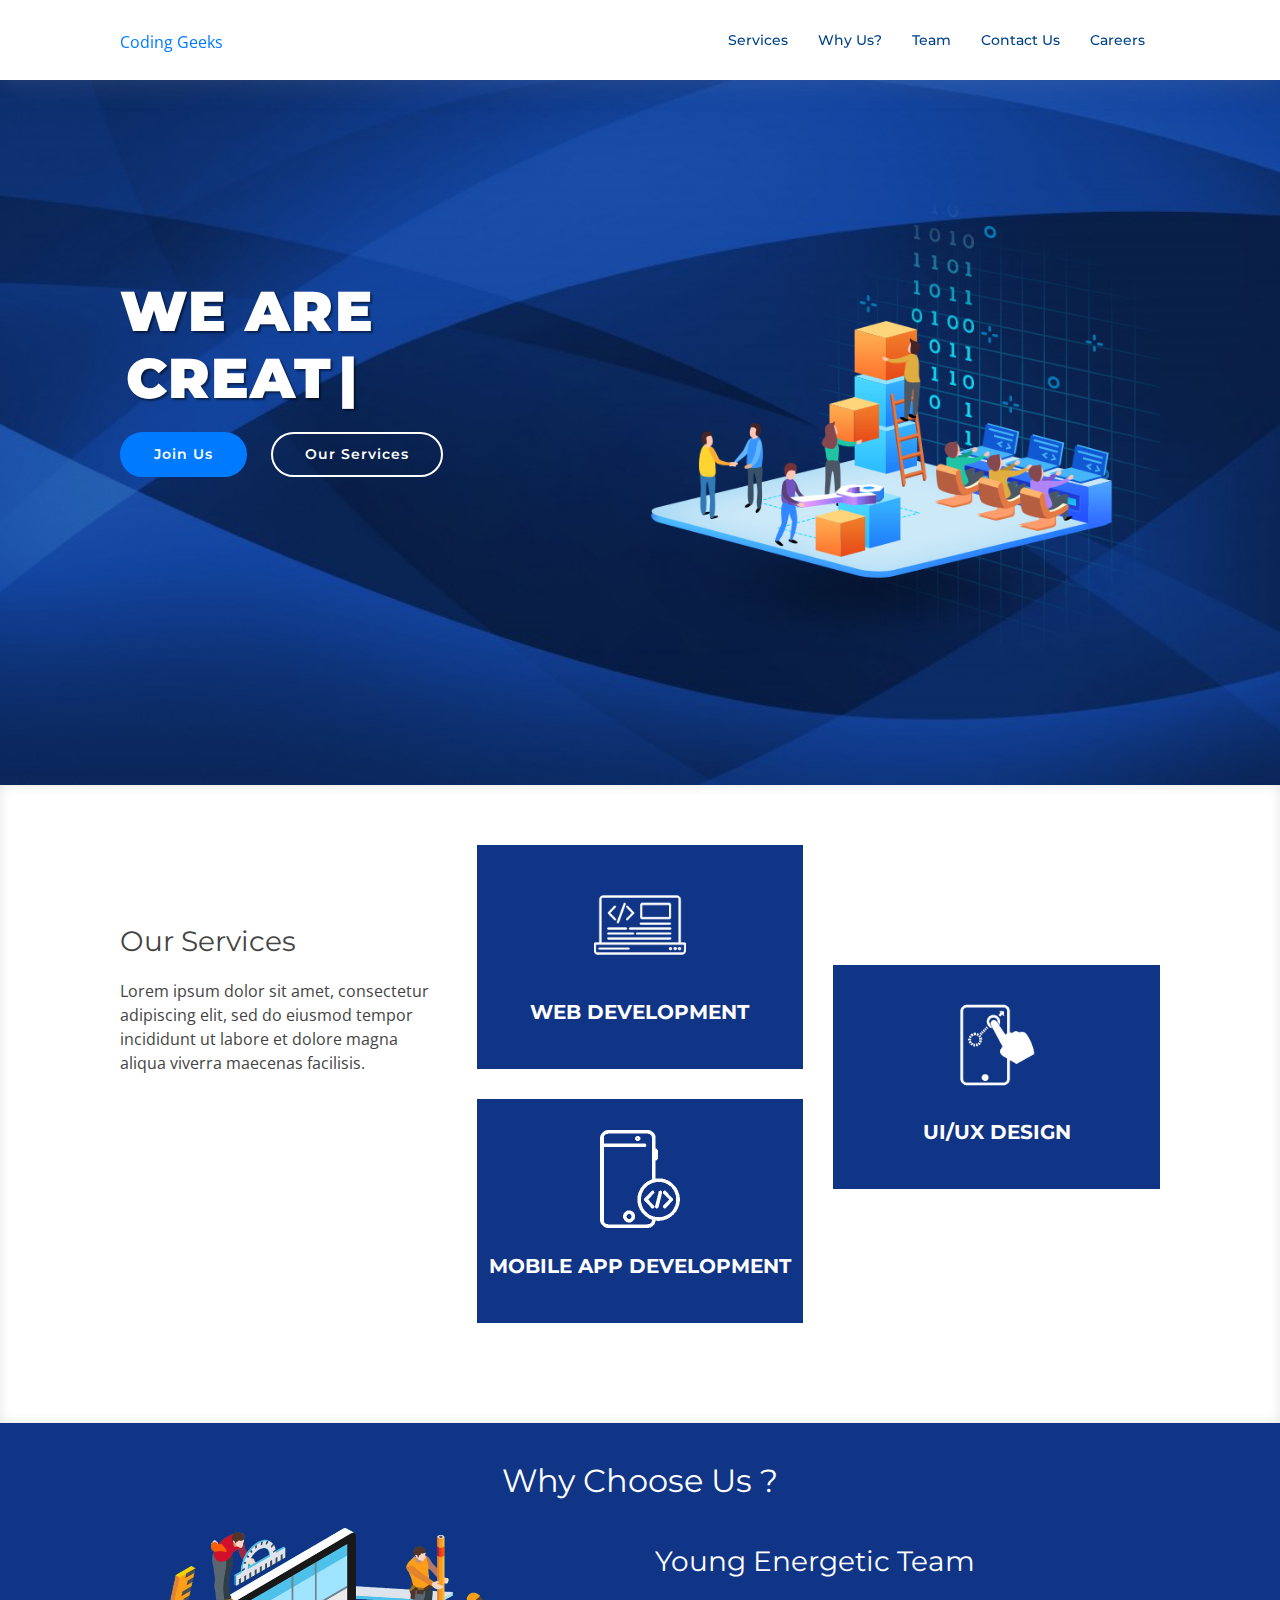
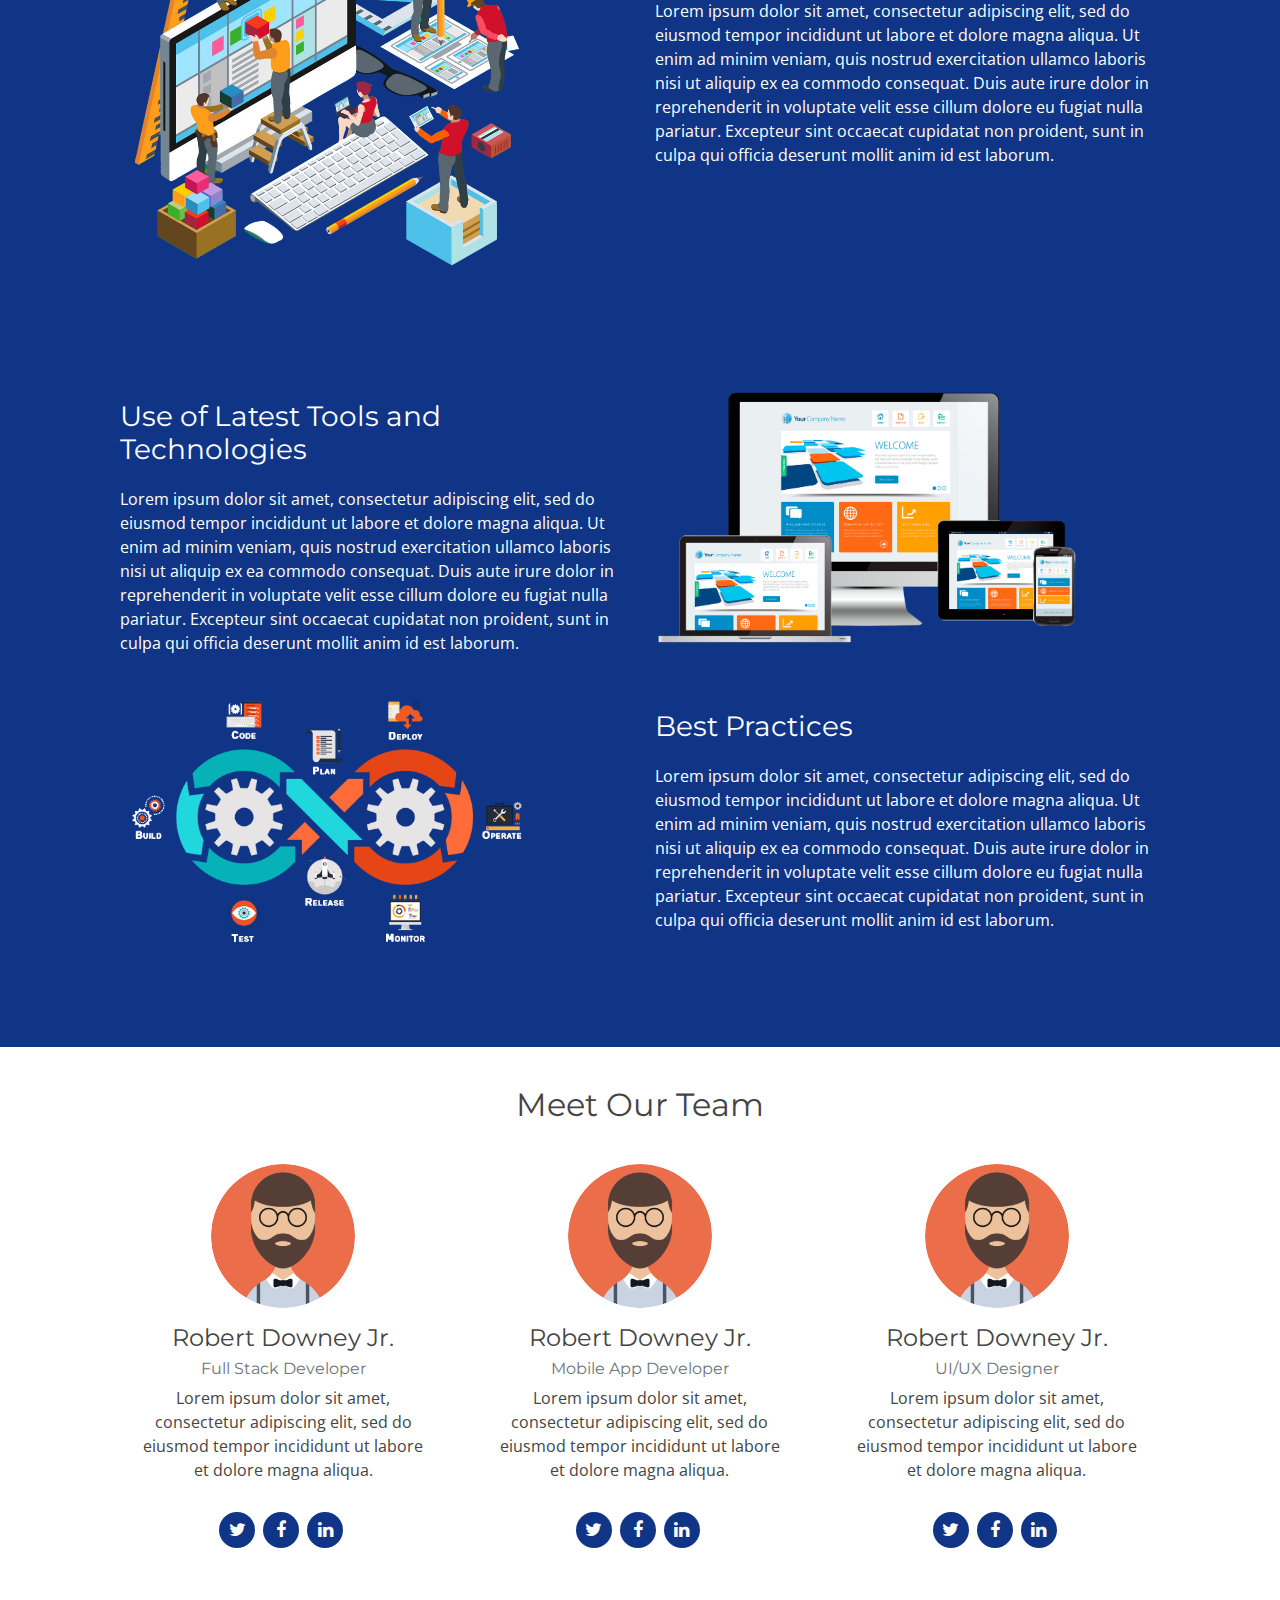
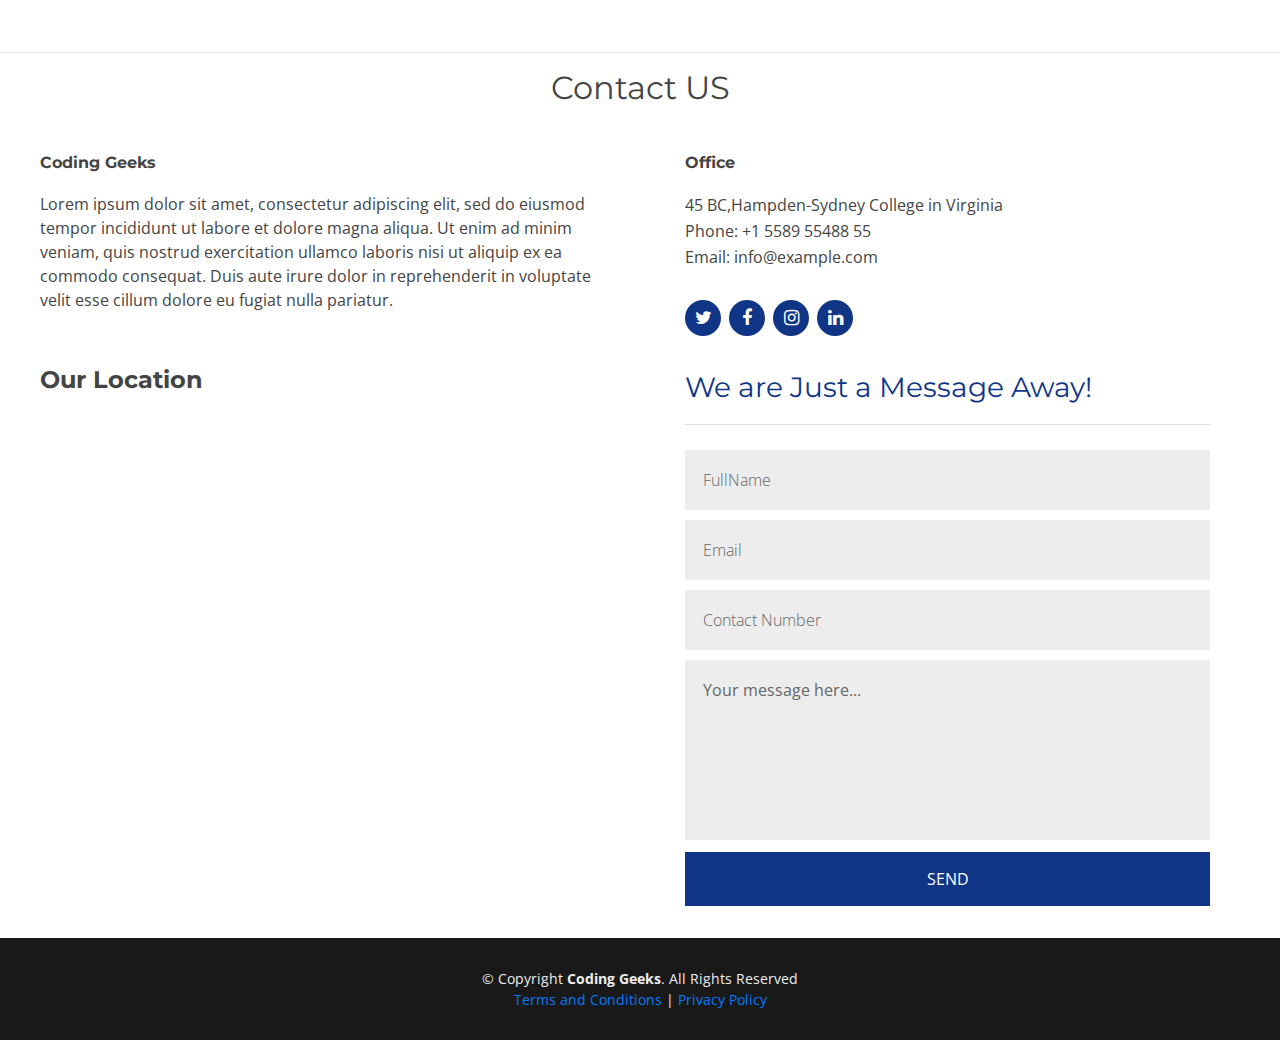
<file: index.html>
<!DOCTYPE html>
<html lang="en">
<head>
  <meta charset="utf-8">
  <title>Coding Geeks</title>
  <meta content="width=device-width, initial-scale=1.0" name="viewport">

  <!-- Favicons -->
  <link href="img/logo.png" rel="icon">

  <!-- Google Fonts -->
  <link href="https://fonts.googleapis.com/css?family=Open+Sans:300,300i,400,400i,700,700i|Montserrat:300,400,500,700" rel="stylesheet">

  <!-- Bootstrap CSS File -->
  <link href="lib/bootstrap/css/bootstrap.min.css" rel="stylesheet">

  <!-- Libraries CSS Files -->
  <link href="lib/font-awesome/css/font-awesome.min.css" rel="stylesheet">
  <link href="lib/animate/animate.min.css" rel="stylesheet">
  <link href="lib/ionicons/css/ionicons.min.css" rel="stylesheet">
  <link href="lib/owlcarousel/assets/owl.carousel.min.css" rel="stylesheet">
  <link href="lib/lightbox/css/lightbox.min.css" rel="stylesheet">

  <!-- Main Stylesheet File -->
  <link href="css/style.css" rel="stylesheet">


</head>

<body id="page-top">

 <header id="header" class="fixed-top">
   <div class="container">

     <div class="logo float-left" style="padding-top:1%;">
       <a href="#intro" class="scrollto">Coding Geeks</a>
     </div>

     <nav class="main-nav float-right d-none d-lg-block">
       <ul>

         <li><a href="#services">Services</a></li>
         <li><a href="#why-us">Why Us?</a></li>
         <li><a href="#our-team">Team</a></li>
         <li><a href="#contact">Contact Us</a></li>
         <li><a href="careers.html">Careers</a></li>
       </ul>
     </nav><!-- .main-nav -->

   </div>
 </header><!-- #header -->

  <section id="intro" class="clearfix">
    <div class="container">

      <div class="intro-img">
        <img src="img/2.png" alt="" class="img-fluid">
      </div>

      <div class="intro-info">
        <h1 class="main-heading-title">We are<br><span class="main-element themecolor" data-elements="Creative,Strategists,Ambitious"></span></h1>
        <div>
          <a href="careers.html" class="btn-get-started scrollto">Join Us</a>
          <a href="#services" class="btn-services scrollto">Our Services</a>
        </div>
      </div>

    </div>
  </section>

  <section class="feature spad" id="services">
    <div class="container">
        <div class="row">
            <div class="col-lg-4 col-md-4">
                <div class="feature__text">
                    <div class="section-title">
                        <h3>Our Services</h3>
                    </div>
                    <p>Lorem ipsum dolor sit amet, consectetur adipiscing elit, sed do eiusmod tempor incididunt ut
                        labore et dolore magna aliqua viverra maecenas facilisis. </p>
                </div>
            </div>
            <div class="col-lg-8 col-md-8">
                <div class="row">
                    <div class="col-lg-6 col-md-6 col-sm-6">
                        <div class="feature__item">
                            <img src="img/web.png" alt="">
                            <h5>Web Development</h5>
                        </div>
                        <div class="feature__item">
                            <img src="img/mobile.png" alt="">
                            <h5>Mobile App Development</h5>
                        </div>
                    </div>
                    <div class="col-lg-6 col-md-6 col-sm-6">
                        <div class="feature__item right-column">
                            <img src="img/UX.png" alt="">
                            <h5>UI/UX Design</h5>
                        </div>
                    </div>
                </div>
            </div>
        </div>
    </div>
  </section>

  <section class="why" id="why-us">
    <div class="container mobilecenter">
      <div class="text-center">
        <h2>Why Choose Us ?</h2>
      </div>
      <div class="row">
          <div class="col-lg-6 col-md-6">
              <img class="how_image" src="img/5.png" alt="">
          </div>
          <div class="col-lg-6 col-md-6">
            <div style="margin-top:25px">
                <h3>Young Energetic Team</h3>
                <p>Lorem ipsum dolor sit amet, consectetur adipiscing elit, sed do eiusmod tempor incididunt ut labore et dolore magna aliqua.
                  Ut enim ad minim veniam, quis nostrud exercitation ullamco laboris nisi ut aliquip ex ea commodo consequat. Duis aute irure dolor
                  in reprehenderit in voluptate velit esse cillum dolore eu fugiat nulla pariatur.
                  Excepteur sint occaecat cupidatat non proident, sunt in culpa qui officia deserunt mollit anim id est laborum.</p>
            </div>
          </div>
      </div>
      <div class="row">
        <div class="col-lg-6 col-md-6">
          <div style="margin-top:25px">
              <h3>Use of Latest Tools and Technologies</h3>
              <p>Lorem ipsum dolor sit amet, consectetur adipiscing elit, sed do eiusmod tempor incididunt ut labore et dolore magna aliqua.
                Ut enim ad minim veniam, quis nostrud exercitation ullamco laboris nisi ut aliquip ex ea commodo consequat. Duis aute irure dolor
                in reprehenderit in voluptate velit esse cillum dolore eu fugiat nulla pariatur.
                Excepteur sint occaecat cupidatat non proident, sunt in culpa qui officia deserunt mollit anim id est laborum.</p>
          </div>
        </div>
          <div class="col-lg-6 col-md-6">
              <img class="how_image" src="img/19.png" alt="">
          </div>
      </div>
      <div class="row">
          <div class="col-lg-6 col-md-6">
              <img class="how_image" src="img/13.png" alt="">
          </div>
          <div class="col-lg-6 col-md-6">
            <div style="margin-top:25px">
                <h3>Best Practices</h3>
                <p>Lorem ipsum dolor sit amet, consectetur adipiscing elit, sed do eiusmod tempor incididunt ut labore et dolore magna aliqua.
                  Ut enim ad minim veniam, quis nostrud exercitation ullamco laboris nisi ut aliquip ex ea commodo consequat. Duis aute irure dolor
                  in reprehenderit in voluptate velit esse cillum dolore eu fugiat nulla pariatur.
                  Excepteur sint occaecat cupidatat non proident, sunt in culpa qui officia deserunt mollit anim id est laborum.</p>
            </div>
          </div>
      </div>
    </div>
  </section>

  <section class="team" id="our-team">
    <div class="container mobilecenter">
      <div class="text-center">
        <h2>Meet Our Team</h2>
      </div>
        <div class="row">
            <div class="col-lg-4 col-md-4">
              <div class="card">
                <div class="card-body text-center">
                  <img class="avatar rounded-circle" src="img/avatar.png" alt="Bologna">
                  <h4 class="card-title">Robert Downey Jr.</h4>
                  <h6 class="card-subtitle mb-2 text-muted">Full Stack Developer</h6>
                  <p class="card-text">Lorem ipsum dolor sit amet, consectetur adipiscing elit, sed do eiusmod tempor incididunt ut labore et dolore magna aliqua. </p>
                  <div class="social-links">
                    <a href="#" class="twitter"><i class="fa fa-twitter"></i></a>
                    <a href="#" class="facebook"><i class="fa fa-facebook"></i></a>
                    <a href="#" class="linkedin"><i class="fa fa-linkedin"></i></a>
                  </div>
                </div>
              </div>
            </div>
            <div class="col-lg-4 col-md-4">
              <div class="card">
                <div class="card-body text-center">
                  <img class="avatar rounded-circle" src="img/avatar.png" alt="Bologna">
                  <h4 class="card-title">Robert Downey Jr.</h4>
                  <h6 class="card-subtitle mb-2 text-muted">Mobile App Developer</h6>
                  <p class="card-text">Lorem ipsum dolor sit amet, consectetur adipiscing elit, sed do eiusmod tempor incididunt ut labore et dolore magna aliqua. </p>
                  <div class="social-links">
                    <a href="#" class="twitter"><i class="fa fa-twitter"></i></a>
                    <a href="#" class="facebook"><i class="fa fa-facebook"></i></a>
                    <a href="#" class="linkedin"><i class="fa fa-linkedin"></i></a>
                  </div>
                </div>
              </div>
            </div>
            <div class="col-lg-4 col-md-4">
              <div class="card">
                <div class="card-body text-center">
                  <img class="avatar rounded-circle" src="img/avatar.png" alt="Bologna">
                  <h4 class="card-title">Robert Downey Jr.</h4>
                  <h6 class="card-subtitle mb-2 text-muted">UI/UX Designer</h6>
                  <p class="card-text">Lorem ipsum dolor sit amet, consectetur adipiscing elit, sed do eiusmod tempor incididunt ut labore et dolore magna aliqua.</p>
                  <div class="social-links">
                    <a href="#" class="twitter"><i class="fa fa-twitter"></i></a>
                    <a href="#" class="facebook"><i class="fa fa-facebook"></i></a>
                    <a href="#" class="linkedin"><i class="fa fa-linkedin"></i></a>
                  </div>
                </div>
              </div>
            </div>
        </div>
    </div>
  </section>
<hr>
  <section class="section1 clearfix" id="contact">
    <div class="textcenter">
      <h2>Contact US</h2>
    </div>
  </section>
  <section class="section2 clearfix">
    <div class="col2 column1 first mobilecenter mobilepadding">
      <h6><strong>Coding Geeks</strong></h6>
      <p>Lorem ipsum dolor sit amet, consectetur adipiscing elit, sed do eiusmod tempor incididunt ut labore et dolore magna aliqua.
        Ut enim ad minim veniam, quis nostrud exercitation ullamco laboris nisi ut aliquip ex ea commodo consequat. Duis aute irure dolor
        in reprehenderit in voluptate velit esse cillum dolore eu fugiat nulla pariatur.
      </p><br>
      <h4><strong>Our Location</strong></h4>
      <iframe style="margin-top: 5%;" src="https://www.google.com/maps/embed?pb=!1m18!1m12!1m3!1d1012.4750547505413!2d73.11881969911487!3d31.399063733866726!2m3!1f0!2f0!3f0!3m2!1i1024!2i768!4f13.1!3m3!1m2!1s0x392267d968916b15%3A0x2d94400b63d28b3c!2zMzHCsDIzJzU2LjUiTiA3M8KwMDcnMDguMyJF!5e0!3m2!1sen!2s!4v1599912944326!5m2!1sen!2s" width="600" height="450" frameborder="0" style="border:0;" allowfullscreen="" aria-hidden="false" tabindex="0"></iframe>      
    </div>
    <div class="col2 column2 last mobilecenter mobilepadding">
      <div class="sec2innercont">
        <div class="sec2addr">
          <h6><strong>Office</strong></h6>
          <p>45 BC,Hampden-Sydney College in Virginia <br> Phone: +1 5589 55488 55 <br>Email: info@example.com </p>
          <div class="social-links">
            <a href="#" class="twitter"><i class="fa fa-twitter"></i></a>
            <a href="#" class="facebook"><i class="fa fa-facebook"></i></a>
            <a href="#" class="instagram"><i class="fa fa-instagram"></i></a>
            <a href="#" class="linkedin"><i class="fa fa-linkedin"></i></a>
          </div>
        </div>
      </div>
      <div class="sec2contactform">
        <h3 class="sec2frmtitle">We are Just a Message Away!</h3>
        <form action="" class="mobilepadding">
            <input style="width:100%" type="text" placeholder="FullName">
            <input style="width:100%" type="Email" placeholder="Email">
            <input style="width:100%" type="text" placeholder="Contact Number">
          <div class="clearfix">
            <textarea name="textarea" id="" cols="30" rows="6">Your message here...</textarea>
          </div>
          <div class="clearfix"><input type="submit" value="Send"></div>
        </form>
      </div>

    </div>
  </section>

  <!--==========================
    Footer
  ============================-->
  <footer id="footer">
    <div class="container">
      <div class="copyright">
        &copy; Copyright <strong>Coding Geeks</strong>. All Rights Reserved<br>
        <span><a href="terms.html">Terms and Conditions</a> | </span>
        <span>
          <a href="privacy.html">Privacy Policy</a></span>
      </div>
    </div>
  </footer><!-- #footer -->
<a href="#" class="back-to-top"><i class="fa fa-chevron-up"></i></a>
  <!-- JavaScript Libraries -->
  <script src="lib/jquery/jquery.min.js"></script>
  <script src="lib/jquery/jquery-migrate.min.js"></script>
  <script src="lib/bootstrap/js/bootstrap.bundle.min.js"></script>
  <script src="lib/easing/easing.min.js"></script>
  <script src="lib/mobile-nav/mobile-nav.js"></script>
  <script src="lib/wow/wow.min.js"></script>
  <script src="lib/waypoints/waypoints.min.js"></script>
  <script src="lib/counterup/counterup.min.js"></script>
  <script src="lib/owlcarousel/owl.carousel.min.js"></script>
  <script src="lib/isotope/isotope.pkgd.min.js"></script>
  <script src="lib/lightbox/js/lightbox.min.js"></script>
  <script src="js/typed.js"></script>

  <!-- Template Main Javascript File -->
  <script src="js/main.js"></script>
  <script src="js/common.js"></script>
</body>
</html>
</file>
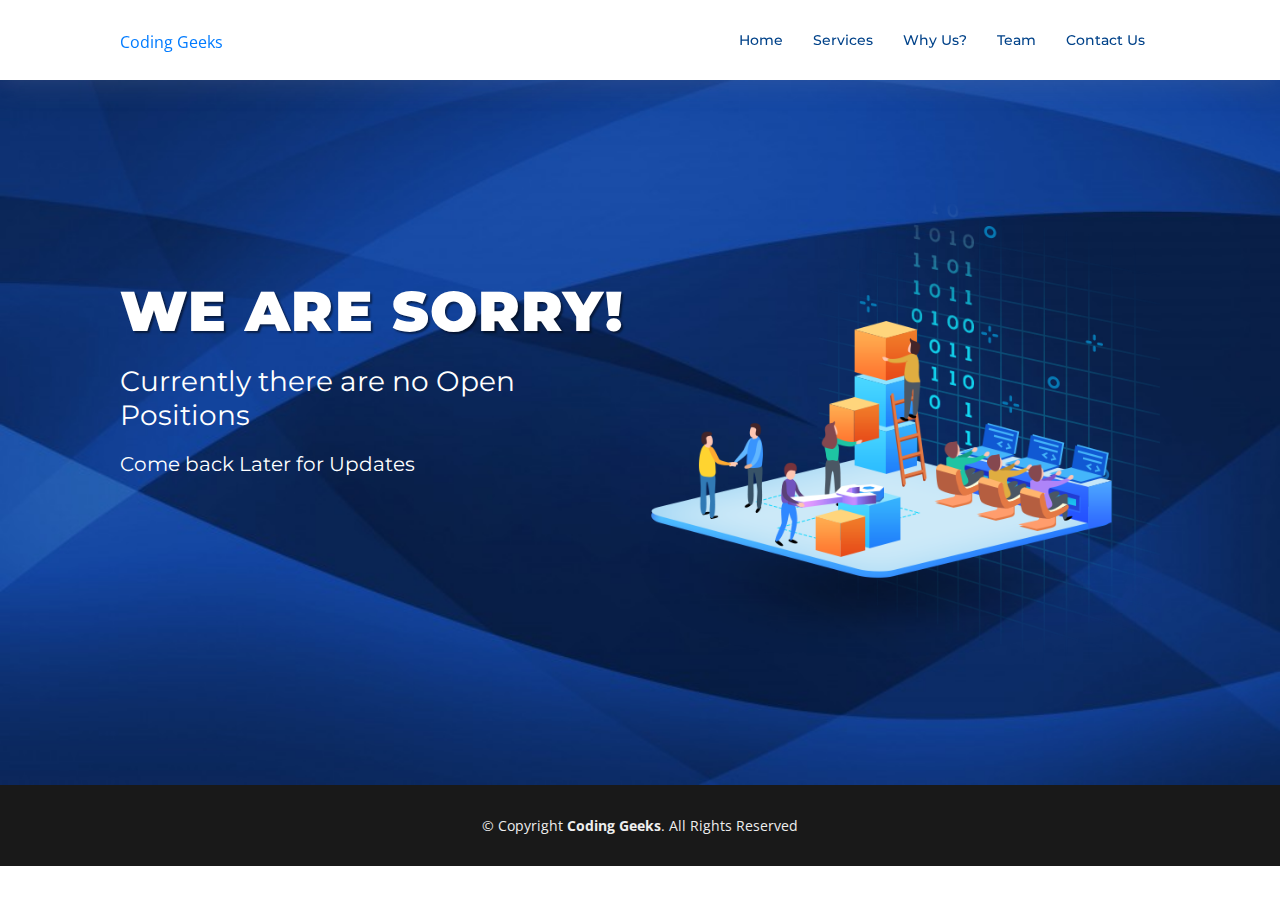
<file: careers.html>
<!DOCTYPE html>
<html lang="en">
<head>
  <meta charset="utf-8">
  <title>Coding Geeks</title>
  <meta content="width=device-width, initial-scale=1.0" name="viewport">

  <!-- Favicons -->
  <link href="img/logo.png" rel="icon">

  <!-- Google Fonts -->
  <link href="https://fonts.googleapis.com/css?family=Open+Sans:300,300i,400,400i,700,700i|Montserrat:300,400,500,700" rel="stylesheet">

  <!-- Bootstrap CSS File -->
  <link href="lib/bootstrap/css/bootstrap.min.css" rel="stylesheet">

  <!-- Libraries CSS Files -->
  <link href="lib/font-awesome/css/font-awesome.min.css" rel="stylesheet">
  <link href="lib/animate/animate.min.css" rel="stylesheet">
  <link href="lib/ionicons/css/ionicons.min.css" rel="stylesheet">
  <link href="lib/owlcarousel/assets/owl.carousel.min.css" rel="stylesheet">
  <link href="lib/lightbox/css/lightbox.min.css" rel="stylesheet">

  <!-- Main Stylesheet File -->
  <link href="css/style.css" rel="stylesheet">


</head>

<body id="page-top">

 <header id="header" class="fixed-top">
   <div class="container">

     <div class="logo float-left" style="padding-top:1%;">
       <a href="#intro" class="scrollto">Coding Geeks</a>
     </div>

     <nav class="main-nav float-right d-none d-lg-block">
       <ul>
		<li><a href="index.html">Home</a></li>
         <li><a href="#services">Services</a></li>
         <li><a href="#why-us">Why Us?</a></li>
         <li><a href="#our-team">Team</a></li>
         <li><a href="#contact">Contact Us</a></li>
       </ul>
     </nav><!-- .main-nav -->

   </div>
 </header><!-- #header -->

  <section id="intro" class="clearfix">
    <div class="container">

      <div class="intro-img">
        <img src="img/2.png" alt="" class="img-fluid" >
      </div>

      <div class="intro-info">
        <h1 class="main-heading-title">We are Sorry!</h1>
		<h3 class="text-white">Currently there are no Open Positions</h3>
		<h5 class="text-white">Come back Later for Updates</h5>

      </div>

    </div>
  </section>


  <!--==========================
    Footer
  ============================-->
  <footer id="footer">
    <div class="container">
      <div class="copyright">
        &copy; Copyright <strong>Coding Geeks</strong>. All Rights Reserved
      </div>
    </div>
  </footer><!-- #footer -->
<a href="#" class="back-to-top"><i class="fa fa-chevron-up"></i></a>
  <!-- JavaScript Libraries -->
  <script src="lib/jquery/jquery.min.js"></script>
  <script src="lib/jquery/jquery-migrate.min.js"></script>
  <script src="lib/bootstrap/js/bootstrap.bundle.min.js"></script>
  <script src="lib/easing/easing.min.js"></script>
  <script src="lib/mobile-nav/mobile-nav.js"></script>
  <script src="lib/wow/wow.min.js"></script>
  <script src="lib/waypoints/waypoints.min.js"></script>
  <script src="lib/counterup/counterup.min.js"></script>
  <script src="lib/owlcarousel/owl.carousel.min.js"></script>
  <script src="lib/isotope/isotope.pkgd.min.js"></script>
  <script src="lib/lightbox/js/lightbox.min.js"></script>
  <script src="js/typed.js"></script>

  <!-- Template Main Javascript File -->
  <script src="js/main.js"></script>
  <script src="js/common.js"></script>
</body>
</html>
</file>
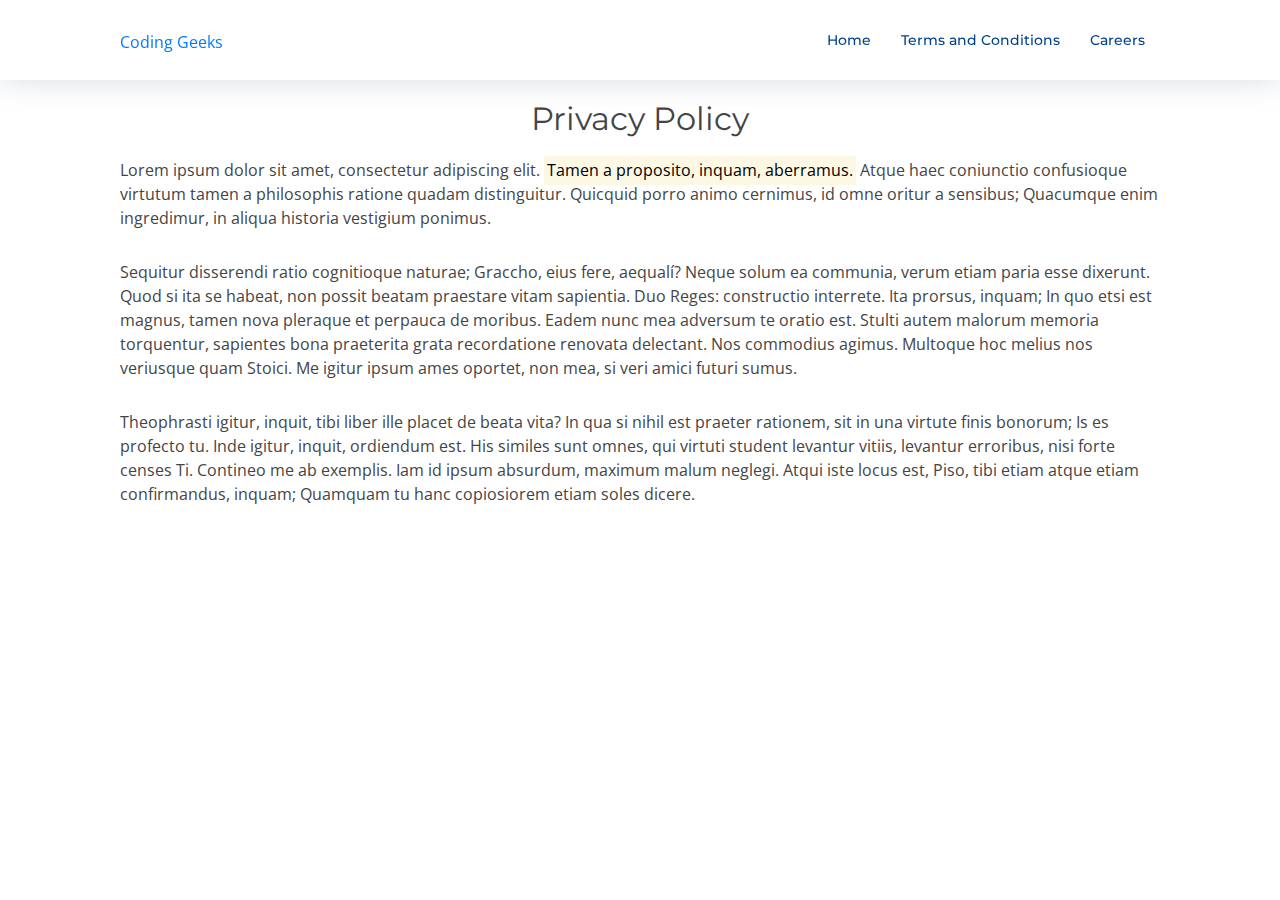
<file: privacy.html>
<!DOCTYPE html>
<html lang="en">
<head>
  <meta charset="utf-8">
  <title>Coding Geeks</title>
  <meta content="width=device-width, initial-scale=1.0" name="viewport">

  <!-- Favicons -->
  <link href="img/logo.png" rel="icon">

  <!-- Google Fonts -->
  <link href="https://fonts.googleapis.com/css?family=Open+Sans:300,300i,400,400i,700,700i|Montserrat:300,400,500,700" rel="stylesheet">

  <!-- Bootstrap CSS File -->
  <link href="lib/bootstrap/css/bootstrap.min.css" rel="stylesheet">

  <!-- Libraries CSS Files -->
  <link href="lib/font-awesome/css/font-awesome.min.css" rel="stylesheet">
  <link href="lib/animate/animate.min.css" rel="stylesheet">
  <link href="lib/ionicons/css/ionicons.min.css" rel="stylesheet">
  <link href="lib/owlcarousel/assets/owl.carousel.min.css" rel="stylesheet">
  <link href="lib/lightbox/css/lightbox.min.css" rel="stylesheet">

  <!-- Main Stylesheet File -->
  <link href="css/style.css" rel="stylesheet">


</head>

<body id="page-top">

 <header id="header" class="fixed-top">
   <div class="container">

     <div class="logo float-left" style="padding-top:1%;">
       <a href="#intro" class="scrollto">Coding Geeks</a>
     </div>

     <nav class="main-nav float-right d-none d-lg-block">
       <ul>
        <li><a href="index.html">Home</a></li>
         <li><a href="terms.html">Terms and Conditions</a></li>
        <li><a href="careers.html">Careers</a></li>
       </ul>
     </nav><!-- .main-nav -->

   </div>
 </header><!-- #header -->

  <section style="margin-top: 100px;">
    <div class="container">

        <div class="textcenter">
            <h2>Privacy Policy</h2>
        </div>
        <p>Lorem ipsum dolor sit amet, consectetur adipiscing elit. <mark>Tamen a proposito, inquam, aberramus.</mark> Atque haec coniunctio confusioque virtutum tamen a philosophis ratione quadam distinguitur. Quicquid porro animo cernimus, id omne oritur a sensibus; Quacumque enim ingredimur, in aliqua historia vestigium ponimus. </p>

<p>Sequitur disserendi ratio cognitioque naturae; Graccho, eius fere, aequalí? Neque solum ea communia, verum etiam paria esse dixerunt. Quod si ita se habeat, non possit beatam praestare vitam sapientia. Duo Reges: constructio interrete. Ita prorsus, inquam; In quo etsi est magnus, tamen nova pleraque et perpauca de moribus. Eadem nunc mea adversum te oratio est. Stulti autem malorum memoria torquentur, sapientes bona praeterita grata recordatione renovata delectant. Nos commodius agimus. Multoque hoc melius nos veriusque quam Stoici. Me igitur ipsum ames oportet, non mea, si veri amici futuri sumus. </p>

<p>Theophrasti igitur, inquit, tibi liber ille placet de beata vita? In qua si nihil est praeter rationem, sit in una virtute finis bonorum; Is es profecto tu. Inde igitur, inquit, ordiendum est. His similes sunt omnes, qui virtuti student levantur vitiis, levantur erroribus, nisi forte censes Ti. Contineo me ab exemplis. Iam id ipsum absurdum, maximum malum neglegi. Atqui iste locus est, Piso, tibi etiam atque etiam confirmandus, inquam; Quamquam tu hanc copiosiorem etiam soles dicere. </p>


    </div>

    </div>
  </section>

  <!-- JavaScript Libraries -->
  <script src="lib/jquery/jquery.min.js"></script>
  <script src="lib/jquery/jquery-migrate.min.js"></script>
  <script src="lib/bootstrap/js/bootstrap.bundle.min.js"></script>
  <script src="lib/easing/easing.min.js"></script>
  <script src="lib/mobile-nav/mobile-nav.js"></script>
  <script src="lib/wow/wow.min.js"></script>
  <script src="lib/waypoints/waypoints.min.js"></script>
  <script src="lib/counterup/counterup.min.js"></script>
  <script src="lib/owlcarousel/owl.carousel.min.js"></script>
  <script src="lib/isotope/isotope.pkgd.min.js"></script>
  <script src="lib/lightbox/js/lightbox.min.js"></script>
  <script src="js/typed.js"></script>

  <!-- Template Main Javascript File -->
  <script src="js/main.js"></script>
  <script src="js/common.js"></script>
</body>
</html>
</file>
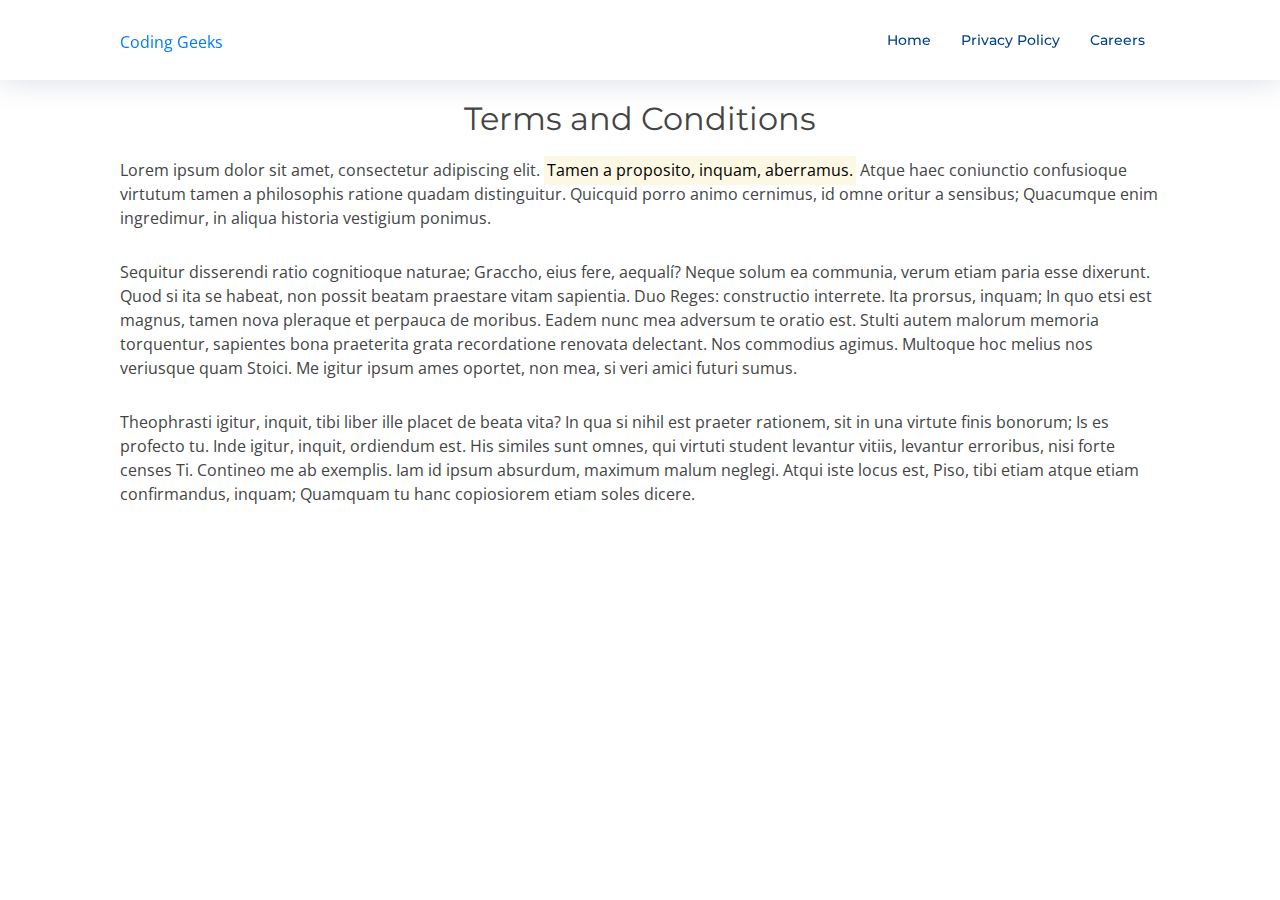
<file: terms.html>
<!DOCTYPE html>
<html lang="en">
<head>
  <meta charset="utf-8">
  <title>Coding Geeks</title>
  <meta content="width=device-width, initial-scale=1.0" name="viewport">

  <!-- Favicons -->
  <link href="img/logo.png" rel="icon">

  <!-- Google Fonts -->
  <link href="https://fonts.googleapis.com/css?family=Open+Sans:300,300i,400,400i,700,700i|Montserrat:300,400,500,700" rel="stylesheet">

  <!-- Bootstrap CSS File -->
  <link href="lib/bootstrap/css/bootstrap.min.css" rel="stylesheet">

  <!-- Libraries CSS Files -->
  <link href="lib/font-awesome/css/font-awesome.min.css" rel="stylesheet">
  <link href="lib/animate/animate.min.css" rel="stylesheet">
  <link href="lib/ionicons/css/ionicons.min.css" rel="stylesheet">
  <link href="lib/owlcarousel/assets/owl.carousel.min.css" rel="stylesheet">
  <link href="lib/lightbox/css/lightbox.min.css" rel="stylesheet">

  <!-- Main Stylesheet File -->
  <link href="css/style.css" rel="stylesheet">


</head>

<body id="page-top">

 <header id="header" class="fixed-top">
   <div class="container">

     <div class="logo float-left" style="padding-top:1%;">
       <a href="#intro" class="scrollto">Coding Geeks</a>
     </div>

     <nav class="main-nav float-right d-none d-lg-block">
       <ul>
        <li><a href="index.html">Home</a></li>
        <li><a href="privacy.html">Privacy Policy</a></li>
        <li><a href="careers.html">Careers</a></li>
       </ul>
     </nav><!-- .main-nav -->

   </div>
 </header><!-- #header -->
 <section style="margin-top: 100px;">
        <div class="container">

            <div class="textcenter">
                <h2>Terms and Conditions</h2>
            </div>

                <p>Lorem ipsum dolor sit amet, consectetur adipiscing elit. <mark>Tamen a proposito, inquam, aberramus.</mark> Atque haec coniunctio confusioque virtutum tamen a philosophis ratione quadam distinguitur. Quicquid porro animo cernimus, id omne oritur a sensibus; Quacumque enim ingredimur, in aliqua historia vestigium ponimus. </p>

<p>Sequitur disserendi ratio cognitioque naturae; Graccho, eius fere, aequalí? Neque solum ea communia, verum etiam paria esse dixerunt. Quod si ita se habeat, non possit beatam praestare vitam sapientia. Duo Reges: constructio interrete. Ita prorsus, inquam; In quo etsi est magnus, tamen nova pleraque et perpauca de moribus. Eadem nunc mea adversum te oratio est. Stulti autem malorum memoria torquentur, sapientes bona praeterita grata recordatione renovata delectant. Nos commodius agimus. Multoque hoc melius nos veriusque quam Stoici. Me igitur ipsum ames oportet, non mea, si veri amici futuri sumus. </p>

<p>Theophrasti igitur, inquit, tibi liber ille placet de beata vita? In qua si nihil est praeter rationem, sit in una virtute finis bonorum; Is es profecto tu. Inde igitur, inquit, ordiendum est. His similes sunt omnes, qui virtuti student levantur vitiis, levantur erroribus, nisi forte censes Ti. Contineo me ab exemplis. Iam id ipsum absurdum, maximum malum neglegi. Atqui iste locus est, Piso, tibi etiam atque etiam confirmandus, inquam; Quamquam tu hanc copiosiorem etiam soles dicere. </p>

        </div>

        </div>
    </section>

  <!-- JavaScript Libraries -->
  <script src="lib/jquery/jquery.min.js"></script>
  <script src="lib/jquery/jquery-migrate.min.js"></script>
  <script src="lib/bootstrap/js/bootstrap.bundle.min.js"></script>
  <script src="lib/easing/easing.min.js"></script>
  <script src="lib/mobile-nav/mobile-nav.js"></script>
  <script src="lib/wow/wow.min.js"></script>
  <script src="lib/waypoints/waypoints.min.js"></script>
  <script src="lib/counterup/counterup.min.js"></script>
  <script src="lib/owlcarousel/owl.carousel.min.js"></script>
  <script src="lib/isotope/isotope.pkgd.min.js"></script>
  <script src="lib/lightbox/js/lightbox.min.js"></script>
  <script src="js/typed.js"></script>

  <!-- Template Main Javascript File -->
  <script src="js/main.js"></script>
  <script src="js/common.js"></script>
</body>
</html>
</file>
<file: css/style.css>
body {
  background: #fff;
  color: #444;
  font-family: "Open Sans", sans-serif;
}

a {
  color: #007bff;
  transition: 0.5s;
}

a:hover,
a:active,
a:focus {
  color: #0b6bd3;
  outline: none;
  text-decoration: none;
}

p {
  padding: 0;
  margin: 0 0 30px 0;
}

h1,
h2,
h3,
h4,
h5,
h6 {
  font-family: "Montserrat", sans-serif;
  font-weight: 400;
  margin: 0 0 20px 0;
  padding: 0;
}

/* Back to top button */

.back-to-top {
  position: fixed;
  display: none;
  background: #103586;
  color: #fff;
  width: 44px;
  height: 44px;
  text-align: center;
  line-height: 1;
  font-size: 16px;
  border-radius: 50%;
  right: 15px;
  bottom: 15px;
  transition: background 0.5s;
  z-index: 11;
}

.back-to-top i {
  padding-top: 12px;
  color: #fff;
}

/* Prelaoder */

#preloader {
  position: fixed;
  top: 0;
  left: 0;
  right: 0;
  bottom: 0;
  z-index: 9999;
  overflow: hidden;
  background: #fff;
}

#preloader:before {
  content: "";
  position: fixed;
  top: calc(50% - 30px);
  left: calc(50% - 30px);
  border: 6px solid #f2f2f2;
  border-top: 6px solid #007bff;
  border-radius: 50%;
  width: 60px;
  height: 60px;
  -webkit-animation: animate-preloader 1s linear infinite;
  animation: animate-preloader 1s linear infinite;
}

@-webkit-keyframes animate-preloader {
  0% {
    -webkit-transform: rotate(0deg);
    transform: rotate(0deg);
  }

  100% {
    -webkit-transform: rotate(360deg);
    transform: rotate(360deg);
  }
}

@keyframes animate-preloader {
  0% {
    -webkit-transform: rotate(0deg);
    transform: rotate(0deg);
  }

  100% {
    -webkit-transform: rotate(360deg);
    transform: rotate(360deg);
  }
}

/*--------------------------------------------------------------
# Header
--------------------------------------------------------------*/

#header {
  height: 80px;
  transition: all 0.5s;
  z-index: 997;
  transition: all 0.5s;
  padding: 20px 0;
  background: #fff;
  box-shadow: 0px 0px 30px rgba(127, 137, 161, 0.3);
}

#header.header-scrolled,
#header.header-pages {
  height: 60px;
  padding: 10px 0;
}

#header .logo h1 {
  font-size: 36px;
  margin: 0;
  padding: 0;
  line-height: 1;
  font-weight: 400;
  letter-spacing: 3px;
  text-transform: uppercase;
}

#header .logo h1 a,
#header .logo h1 a:hover {
  color: #00366f;
  text-decoration: none;
}

#header .logo img {
  padding: 0;
  margin: 7px 0;
  max-height: 26px;
}

.main-pages {
  margin-top: 60px;
}

/*--------------------------------------------------------------
# Intro Section
--------------------------------------------------------------*/

#intro {
  width: 100%;
  position: relative;
  background: url("../img/bg.jpg") center bottom no-repeat;
  background-size: cover;
  padding: 200px 0 120px 0;
}

#intro .intro-img {
  width: 50%;
  float: right;
}

#intro .intro-info {
  width: 50%;
  float: left;
}

#intro .intro-info h2 {
  color: #fff;
  margin-bottom: 40px;
  font-size: 48px;
  font-weight: 700;
}

#intro .intro-info h2 span {
  color: #74b5fc;
  text-decoration: underline;
}

#intro .intro-info .btn-get-started,
#intro .intro-info .btn-services {
  font-family: "Montserrat", sans-serif;
  font-size: 14px;
  font-weight: 600;
  letter-spacing: 1px;
  display: inline-block;
  padding: 10px 32px;
  border-radius: 50px;
  transition: 0.5s;
  margin: 0 20px 20px 0;
  color: #fff;
}

#intro .intro-info .btn-get-started {
  background: #007bff;
  border: 2px solid #007bff;
  color: #fff;
}

#intro .intro-info .btn-get-started:hover {
  background: none;
  border-color: #fff;
  color: #fff;
}

#intro .intro-info .btn-services {
  border: 2px solid #fff;
}

#intro .intro-info .btn-services:hover {
  background: #007bff;
  border-color: #007bff;
  color: #fff;
}

/*--------------------------------------------------------------
# Navigation Menu
--------------------------------------------------------------*/

/* Desktop Navigation */

.main-nav {
  /* Drop Down */
  /* Deep Drop Down */
}

.main-nav,
.main-nav * {
  margin: 0;
  padding: 0;
  list-style: none;
}

.main-nav > ul > li {
  position: relative;
  white-space: nowrap;
  float: left;
}

.main-nav a {
  display: block;
  position: relative;
  color: #004289;
  padding: 10px 15px;
  transition: 0.3s;
  font-size: 14px;
  font-family: "Montserrat", sans-serif;
  font-weight: 500;
}

.main-nav a:hover,
.main-nav .active > a,
.main-nav li:hover > a {
  color: #007bff;
  text-decoration: none;
}

.main-nav .drop-down ul {
  display: block;
  position: absolute;
  left: 0;
  top: calc(100% + 30px);
  z-index: 99;
  opacity: 0;
  visibility: hidden;
  padding: 10px 0;
  background: #fff;
  box-shadow: 0px 0px 30px rgba(127, 137, 161, 0.25);
  transition: ease all 0.3s;
}

.main-nav .drop-down:hover > ul {
  opacity: 1;
  top: 100%;
  visibility: visible;
}

.main-nav .drop-down li {
  min-width: 180px;
  position: relative;
}

.main-nav .drop-down ul a {
  padding: 10px 20px;
  font-size: 13px;
  color: #004289;
}

.main-nav .drop-down ul a:hover,
.main-nav .drop-down ul .active > a,
.main-nav .drop-down ul li:hover > a {
  color: #007bff;
}

.main-nav .drop-down > a:after {
  content: "\f107";
  font-family: FontAwesome;
  padding-left: 10px;
}

.main-nav .drop-down .drop-down ul {
  top: 0;
  left: calc(100% - 30px);
}

.main-nav .drop-down .drop-down:hover > ul {
  opacity: 1;
  top: 0;
  left: 100%;
}

.main-nav .drop-down .drop-down > a {
  padding-right: 35px;
}

.main-nav .drop-down .drop-down > a:after {
  content: "\f105";
  position: absolute;
  right: 15px;
}

/* Mobile Navigation */

.mobile-nav {
  position: fixed;
  top: 0;
  bottom: 0;
  z-index: 9999;
  overflow-y: auto;
  left: -260px;
  width: 260px;
  padding-top: 18px;
  background: rgba(19, 39, 57, 0.8);
  transition: 0.4s;
}

.mobile-nav * {
  margin: 0;
  padding: 0;
  list-style: none;
}

.mobile-nav a {
  display: block;
  position: relative;
  color: #fff;
  padding: 10px 20px;
  font-weight: 500;
}

.mobile-nav a:hover,
.mobile-nav .active > a,
.mobile-nav li:hover > a {
  color: #74b5fc;
  text-decoration: none;
}

.mobile-nav .drop-down > a:after {
  content: "\f078";
  font-family: FontAwesome;
  padding-left: 10px;
  position: absolute;
  right: 15px;
}

.mobile-nav .active.drop-down > a:after {
  content: "\f077";
}

.mobile-nav .drop-down > a {
  padding-right: 35px;
}

.mobile-nav .drop-down ul {
  display: none;
  overflow: hidden;
}

.mobile-nav .drop-down li {
  padding-left: 20px;
}

.mobile-nav-toggle {
  position: fixed;
  right: 0;
  top: 0;
  z-index: 9998;
  border: 0;
  background: none;
  font-size: 24px;
  transition: all 0.4s;
  outline: none !important;
  line-height: 1;
  cursor: pointer;
  text-align: right;
}

.mobile-nav-toggle i {
  margin: 18px 18px 0 0;
  color: #004289;
}

.mobile-nav-overly {
  width: 100%;
  height: 100%;
  z-index: 9997;
  top: 0;
  left: 0;
  position: fixed;
  background: rgba(19, 39, 57, 0.8);
  overflow: hidden;
  display: none;
}

.mobile-nav-active {
  overflow: hidden;
}

.mobile-nav-active .mobile-nav {
  left: 0;
}

.mobile-nav-active .mobile-nav-toggle i {
  color: #fff;
}

/*--------------------------------------------------------------
# Sections
--------------------------------------------------------------*/

/* Sections Header
--------------------------------*/

.section-header h3 {
  font-size: 36px;
  color: #283d50;
  text-align: center;
  font-weight: 500;
  position: relative;
}

.section-header p {
  text-align: center;
  margin: auto;
  font-size: 15px;
  padding-bottom: 60px;
  color: #556877;
  width: 50%;
}

/* Section with background
--------------------------------*/

.section-bg {
  background: #ecf5ff;
}

/* About Us Section
--------------------------------*/

#about {
  background: #fff;
  padding: 60px 0;
}

#about .about-container .background {
  margin: 20px 0;
}

#about .about-container .content {
  background: #fff;
}

#about .about-container .title {
  color: #333;
  font-weight: 700;
  font-size: 32px;
}

#about .about-container p {
  line-height: 26px;
}

#about .about-container p:last-child {
  margin-bottom: 0;
}

#about .about-container .icon-box {
  background: #fff;
  background-size: cover;
  padding: 0 0 30px 0;
}

#about .about-container .icon-box .icon {
  float: left;
  background: #fff;
  width: 64px;
  height: 64px;
  display: -webkit-box;
  display: -webkit-flex;
  display: -ms-flexbox;
  display: flex;
  -webkit-box-pack: center;
  -webkit-justify-content: center;
  -ms-flex-pack: center;
  justify-content: center;
  -webkit-box-align: center;
  -webkit-align-items: center;
  -ms-flex-align: center;
  align-items: center;
  -webkit-box-orient: vertical;
  -webkit-box-direction: normal;
  -webkit-flex-direction: column;
  -ms-flex-direction: column;
  flex-direction: column;
  text-align: center;
  border-radius: 50%;
  border: 2px solid #007bff;
  transition: all 0.3s ease-in-out;
}

#about .about-container .icon-box .icon i {
  color: #007bff;
  font-size: 24px;
}

#about .about-container .icon-box:hover .icon {
  background: #007bff;
}

#about .about-container .icon-box:hover .icon i {
  color: #fff;
}

#about .about-container .icon-box .title {
  margin-left: 80px;
  font-weight: 600;
  margin-bottom: 5px;
  font-size: 18px;
}

#about .about-container .icon-box .title a {
  color: #283d50;
}

#about .about-container .icon-box .description {
  margin-left: 80px;
  line-height: 24px;
  font-size: 14px;
}

#about .about-extra {
  padding-top: 60px;
}

#about .about-extra h4 {
  font-weight: 600;
  font-size: 24px;
}

/* Services Section
--------------------------------*/

#services {
  padding: 60px 0 40px 0;
  box-shadow: inset 0px 0px 12px 0px rgba(0, 0, 0, 0.1);
}

#services .box {
  padding: 30px;
  position: relative;
  overflow: hidden;
  border-radius: 10px;
  margin: 0 10px 40px 10px;
  background: #fff;
  box-shadow: 0 10px 29px 0 rgba(68, 88, 144, 0.1);
  transition: all 0.3s ease-in-out;
}

#services .box:hover {
  -webkit-transform: translateY(-5px);
  transform: translateY(-5px);
}

#services .icon {
  position: absolute;
  left: -10px;
  top: calc(50% - 32px);
}

#services .icon i {
  font-size: 64px;
  line-height: 1;
  transition: 0.5s;
}

#services .title {
  margin-left: 40px;
  font-weight: 700;
  margin-bottom: 15px;
  font-size: 18px;
}

#services .title a {
  color: #111;
}

#services .box:hover .title a {
  color: #007bff;
}

#services .description {
  font-size: 14px;
  margin-left: 40px;
  line-height: 24px;
  margin-bottom: 0;
}


#footer {
  background: #191919;
  color: #eee;
  font-size: 14px;
}
#footer .copyright {
  text-align: center;
  padding-top: 30px;
}


/*--------------------------------------------------------------
# Responsive Media Queries
--------------------------------------------------------------*/

@media (max-width: 991px) {
  #header {
    height: 60px;
    padding: 10px 0;
  }

  #header .logo h1 {
    font-size: 28px;
    padding: 8px 0;
  }

  #intro {
    padding: 140px 0 60px 0;
  }

  #intro .intro-img {
    width: 80%;
    float: none;
    margin: 0 auto 25px auto;
  }

  #intro .intro-info {
    width: 80%;
    float: none;
    margin: auto;
    text-align: center;
  }

}

@media (max-width: 768px) {
  .back-to-top {
    bottom: 15px;
  }
}

@media (max-width: 767px) {
  #intro .intro-info {
    width: 100%;
  }

  #intro .intro-info h2 {
    font-size: 34px;
    margin-bottom: 30px;
  }

  .section-header p {
    width: 100%;
  }
}

@media (max-width: 574px) {
  #intro {
    padding: 100px 0 20px 0;
  }
}

.main-heading-title {
	font-weight: 900;
	color: #ffffff;
	text-transform: uppercase;
	font-size:3.5em;
	text-shadow: rgba(0,0,0,0.498039) 2px 2px 2px;
	letter-spacing: 0.02em;
  margin-top: 15%;
}
@media only screen and (max-width: 600px) {
  .main-heading-title {
  font-size:2.5em !important;
}
}
.main-heading-title span {
	margin-left: 6px;
}
.main-heading-text {
	font-size: 16px;
	color: #ffffff;
	margin-bottom: 20px;
}

.feature {
	padding-bottom: 70px;
}

.feature.feature--about .section-title span {
	color: #0071e4;
}

.feature.feature--about .feature__item {
	background: #f5f5f5;
}

.feature.feature--about .feature__item h5 {
	color: #111111;
}

.feature__text {
	padding-top: 80px;
}
@media only screen and (max-width: 600px) {
  .feature__text {
  	padding-top: 0;
    text-align: center;
  }
}
.feature__text .section-title {
	margin-bottom: 20px;
}

.feature__text p {
	margin-bottom: 26px;
}

.feature__item {
	background: #103586;
	text-align: center;
	padding: 30px 5px 25px;
	margin-bottom: 30px;
}

.feature__item img{
  height: 100px;
  color: white;
}


.feature__item.right-column {
	margin-top: 120px;
}
@media only screen and (max-width: 600px) {
  .feature__item.right-column {
  	margin-top: 0;
  }
}
.feature__item h5 {
	font-weight: 700;
	text-transform: uppercase;
	color: #ffffff;
	margin-top: 25px;
}

.spad {
	padding-top: 100px;
	padding-bottom: 100px;
}
.how_image {
  max-height: 90%;
    max-width: 90%;
}

.avatar {
  border: 0.3rem solid rgba(#fff, 0.3);
  margin-bottom: 1rem;
  max-width: 9rem;
}
.card {
  border:none;
}
.why {
  background: #103586;
  padding: 3% 0 3% 0;
  color: white;
}

.team {
  padding: 3% 0 3% 0;
}
.card-body .social-links a {
  font-size: 18px;
  display: inline-block;
  background: #103586;
  color: #fff;
  line-height: 1;
  padding: 8px 0;
  margin-right: 4px;
  border-radius: 50%;
  text-align: center;
  width: 36px;
  height: 36px;
  transition: 0.3s;
}

.card-body .social-links a:hover {
  background: #ffffff;
  color: #103586;
  border: 1px solid #103586;

}

* {
	margin:0px;
	padding:0px;
}
*, *:after, *:before { -webkit-box-sizing: border-box; -moz-box-sizing: border-box; -ms-box-sizing:border-box; -o-box-sizing:border-box; box-sizing: border-box; }

.clearfix:before,
.clearfix:after { clear: both; }


input:focus, textarea:focus, keygen:focus, select:focus {
	outline: none;
}
::-moz-placeholder {
	color: #666;
	font-weight: 300;
	opacity: 1;
}

::-webkit-input-placeholder {
	color: #666;
	font-weight: 300;
}


/* Contact Form Styling */
.container {
	padding: 0 50px 30px;
}
.textcenter {
	text-align: center;
}
.section1 {
	text-align: center;
	display: table;
	width: 100%;
}
.section1 .shtext {
	display: block;
	margin-top: 20px;
}
.section1 .seperator {
	border-bottom:1px solid #a2a2a2;
	width: 35px;
	display: inline-block;
	margin: 20px;
}

.section1 h1 {
	font-size: 40px;
	color: #A44DD8;
	font-weight: normal;
}

.section2 {
    width: 1200px;
    margin: 25px auto;
}
.section2 .col2 {
	width: 48.71%;
}
.section2 .col2.first {
	float: left;
}
.section2 .col2.last {
	float: right;
}
.section2 .col2.column2 {
	padding: 0 30px;
}
.section2 span.collig {
	color: #103586;
	margin-right: 10px;
	display: inline-block;
}
.section2 .sec2addr {
	display: block;
	line-height: 26px;
}
.section2 .sec2addr p:first-child {
	margin-bottom: 10px;
}
.sec2contactform{
  padding: 1% 0 0 0;
}
.section2 .sec2contactform input[type="text"],
.section2 .sec2contactform input[type="email"],
.section2 .sec2contactform textarea {
    padding: 18px;
    border: 0;
    background: #EDEDED;
    margin: 5px 0;
}
.section2 .sec2contactform textarea {
	width: 100%;
	display: block;
	color: #666;
  resize:none;
}
.section2 .sec2contactform input[type="submit"] {
	padding: 15px 40px;
    color: #fff;
    border: 0;
    background: #103586;
    font-size: 16px;
    text-transform: uppercase;
    margin: 7px 0;
    cursor: pointer;
    width: 100%
}
.section2 .sec2contactform h3 {
	font-weight: normal;
    margin: 20px 0;
    margin-top: 30px;
    border-bottom: 1px solid #ddd;
    padding-bottom: 19px;
    color: #103586;
}

/* @media querries */

@media only screen and (max-width: 1266px) {
	.section2 {
		width: 100%;
	}
}
@media only screen and (max-width: 960px) {
	.container {
		padding: 0 30px 70px;
	}
	.section2 .col2 {
		width: 100%;
		display: block;
	}
	.section2 .col2.first {
		margin-bottom: 10px;
	}
	.section2 .col2.column2 {
		padding: 0;
	}
	body .sec2map {
		height: 250px !important;
	}
}
@media only screen and (max-width: 600px) {
  .container {
		padding: 0 30px 10px !important;
	}
  .mobilecenter{
    text-align: center;
  }
  .mobilecenter{
    padding: 0 10px !important;
  }
}
@media only screen and (max-width: 768px) {
	.section2 .sec2addr {
		font-size: 14px;
	}
	.section2 .sec2contactform h3 {
		font-size: 16px;
	}
	.section2 .sec2contactform input[type="text"], .section2 .sec2contactform input[type="email"], .section2 .sec2contactform textarea {
		padding: 10px;
		margin:3px 0;
	}
	.section2 .sec2contactform input[type="submit"] {
		padding: 10px 30px;
		font-size: 14px;
	}
}
@media only screen and (max-width: 420px) {
	.section1 h1 {
		font-size: 28px;
	}
}

.sec2addr .social-links a {
  font-size: 18px;
  display: inline-block;
  background: #103586;
  color: #fff;
  line-height: 1;
  padding: 8px 0;
  margin-right: 4px;
  border-radius: 50%;
  text-align: center;
  width: 36px;
  height: 36px;
  transition: 0.3s;
}



.bg-custom-1 {
  background-color: #85144b;
}

.bg-custom-2 {
background-image: linear-gradient(15deg, #13547a 0%, #80d0c7 100%);
}
</file>
